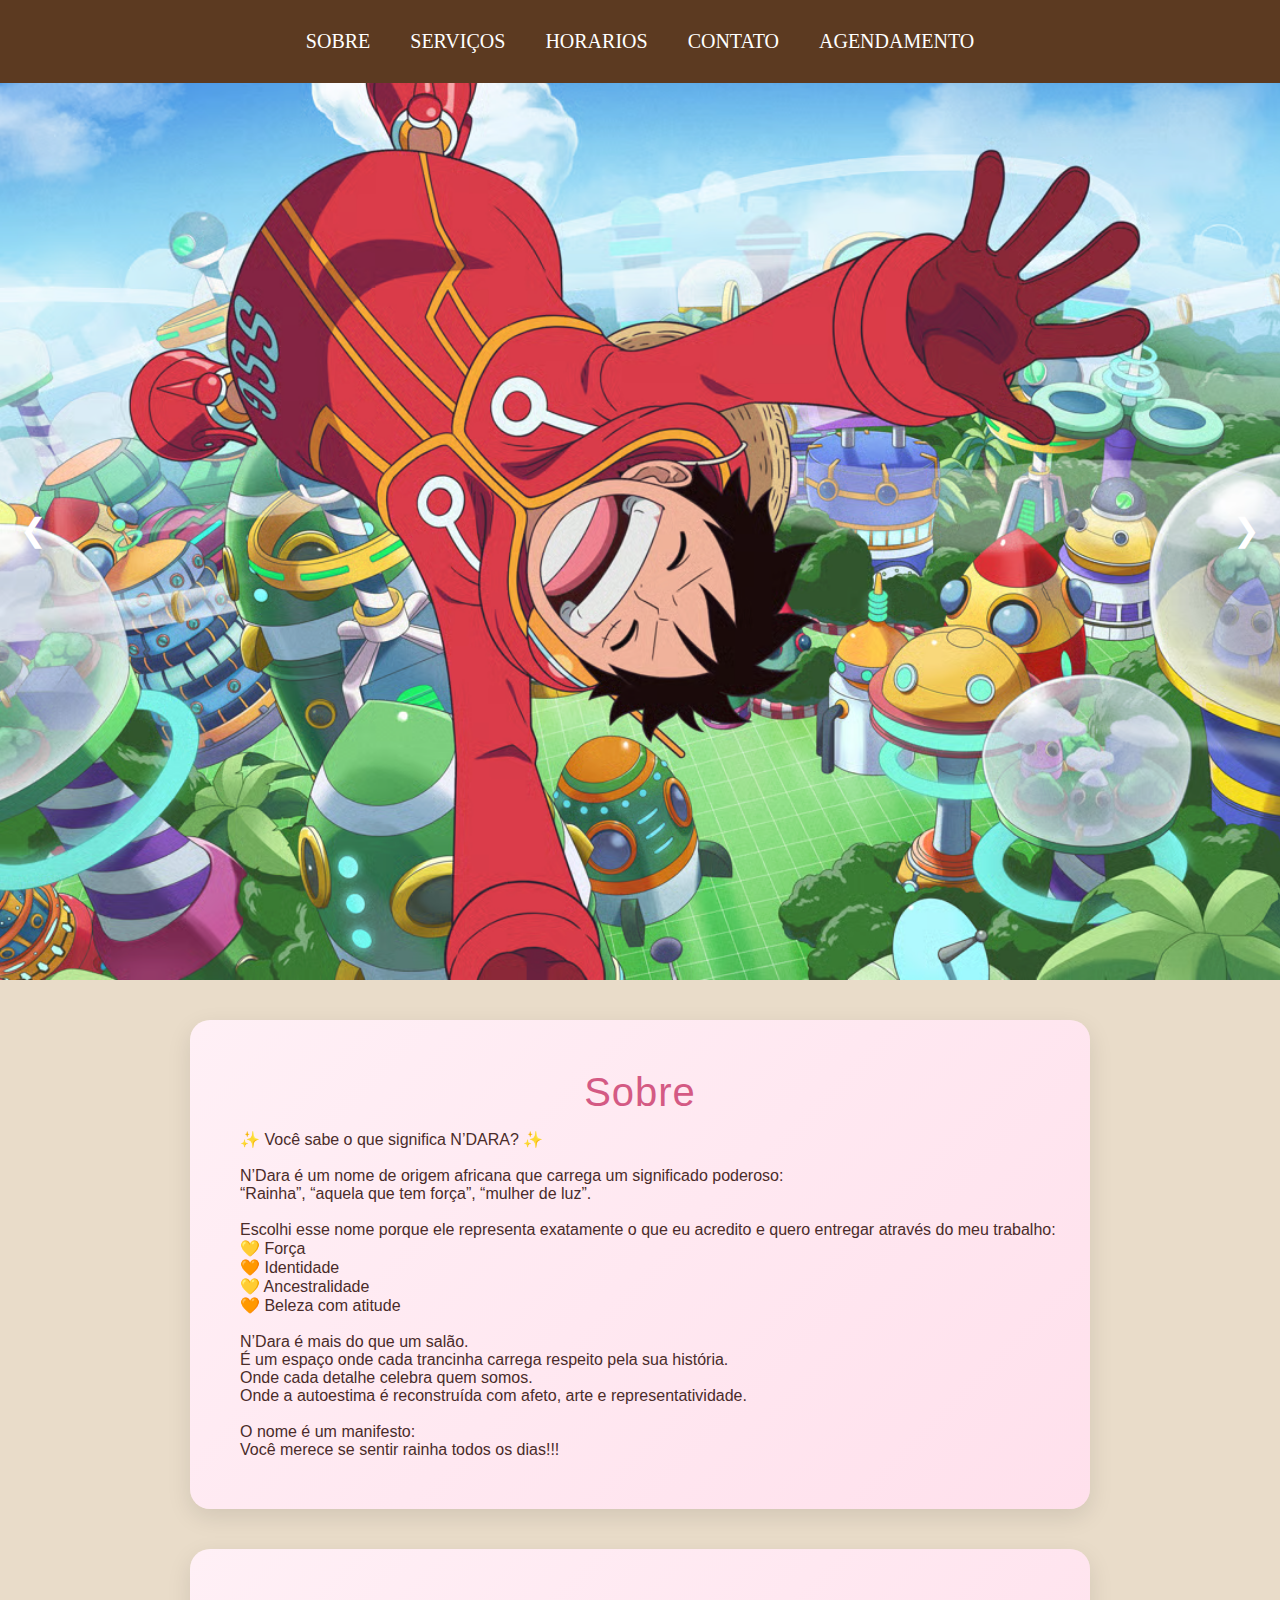
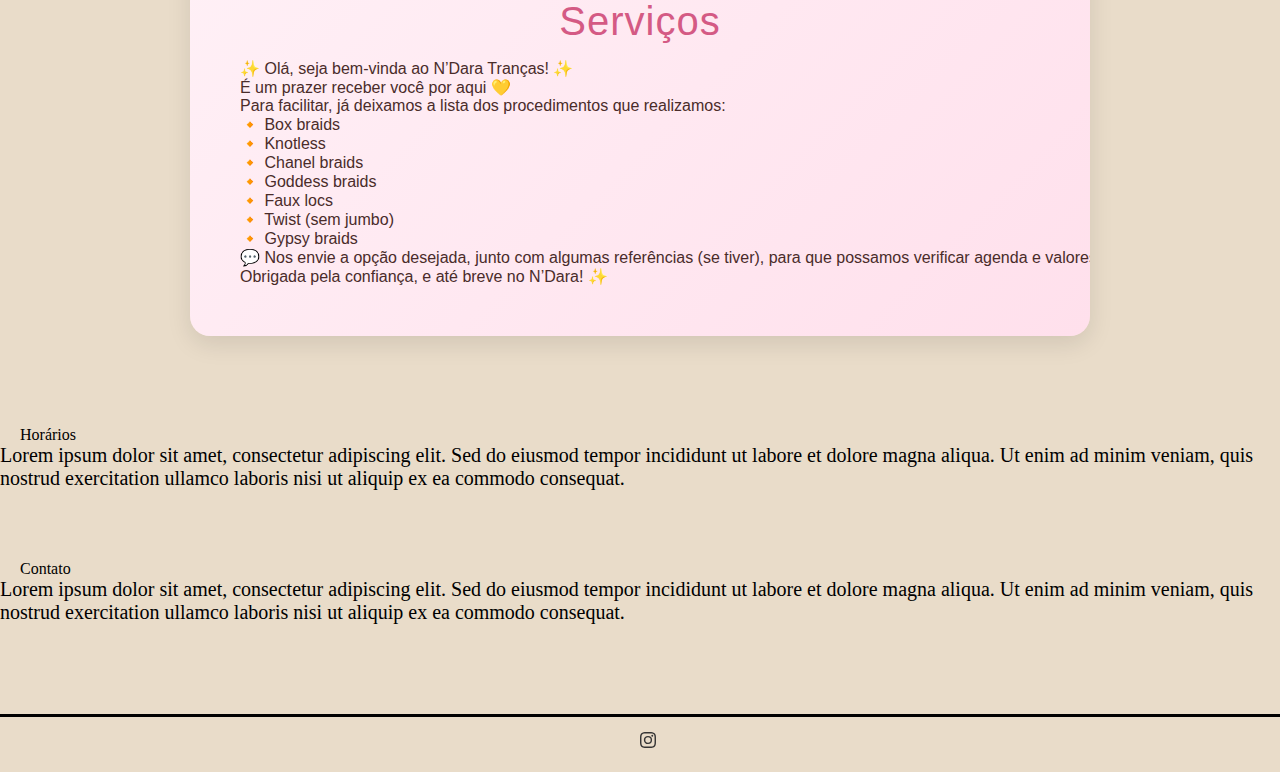
<file: index.html>
<!DOCTYPE html>
<html lang="pt-br">
<head>

    <meta name="viewport" content="width=device-width, initial-scale=1.0">
    <link rel="stylesheet" href="carrosel.css">
    <link rel="stylesheet" href="barra de navegação.css">
    <link rel="stylesheet" href="index.css">
    <link rel="icon" type="image/png" sizes="16x16" href="img/favicon-16x16.png">
    <title>N'Dara Tranças</title>
</head>
<body>
   
  <nav>
        <ul>
            <li> 
             <a class="opcoes" href="#Sobre">SOBRE</a>
            </li>
         <li> 
            <a class="opcoes" href="#Serviços">SERVIÇOS</a>
         </li>
         <li> 
            <a class="opcoes" href="#Horários">HORARIOS</a>
         </li>
         <LI>
            <a class="opcoes" href="#Contato">CONTATO</a>
         </li>
         <li>
            <a class="opcoes" href="agendamento.html">AGENDAMENTO</a>
         </li>
        </ul>
    </nav>

<div class="carousel">
  <img src="img/0nepiece.avif" class="slide active" alt="Imagem 1">
  <img src="img/anneshirley.avif" class="slide" alt="Imagem 2">
  <img src="img/catchmeattheballpark.avif" class="slide" alt="Imagem 3">
  <img src="img/teogonia.avif" class="slide" alt="Imagem 4">
  <img src="img/theanaware.avif" class="slide" alt="Imagem 5">
  <img src="img/thegorillago's.avif" class="slide" alt="Imagem 5">

  <button class="prev" onclick="mudarSlide(-1)">❮</button>
  <button class="next" onclick="mudarSlide(1)">❯</button>
</div>
<div class="progress-indicators">
</div>
<section class="estilizacao" id="Sobre">
   <h2>Sobre</h2>
      <pre>✨ Você sabe o que significa N’DARA? ✨

N’Dara é um nome de origem africana que carrega um significado poderoso:
“Rainha”, “aquela que tem força”, “mulher de luz”.

Escolhi esse nome porque ele representa exatamente o que eu acredito e quero entregar através do meu trabalho:
💛 Força
🧡 Identidade
💛 Ancestralidade
🧡 Beleza com atitude

N’Dara é mais do que um salão.
É um espaço onde cada trancinha carrega respeito pela sua história.
Onde cada detalhe celebra quem somos.
Onde a autoestima é reconstruída com afeto, arte e representatividade.

O nome é um manifesto:
Você merece se sentir rainha todos os dias!!!</pre>
</section>
<div class="titulos" id="Serviços">
<section class="estilizacao">
   <h2>Serviços</h2>
      <pre>✨ Olá, seja bem-vinda ao N’Dara Tranças! ✨
É um prazer receber você por aqui 💛
Para facilitar, já deixamos a lista dos procedimentos que realizamos:
🔸 Box braids
🔸 Knotless
🔸 Chanel braids
🔸 Goddess braids
🔸 Faux locs
🔸 Twist (sem jumbo)
🔸 Gypsy braids
💬 Nos envie a opção desejada, junto com algumas referências (se tiver), para que possamos verificar agenda e valores.
Obrigada pela confiança, e até breve no N’Dara! ✨</pre>
</div>
</section>
<div class="titulos" id="Horários">
   <h1>Horários</h1>
      <p>Lorem ipsum dolor sit amet, consectetur adipiscing elit. Sed do eiusmod tempor incididunt ut labore et dolore magna aliqua. Ut enim ad minim veniam, quis nostrud exercitation ullamco laboris nisi ut aliquip ex ea commodo consequat.</p>
</div>
<div class="titulos" id="Contato">
   <h1>Contato</h1>
      <p>Lorem ipsum dolor sit amet, consectetur adipiscing elit. Sed do eiusmod tempor incididunt ut labore et dolore magna aliqua. Ut enim ad minim veniam, quis nostrud exercitation ullamco laboris nisi ut aliquip ex ea commodo consequat.</p>
</div>
<script src="script.js"></script>
<footer>
    <a href="https://www.instagram.com/ndara.trancas?igsh=MWh2b3hpcnRieW55eQ==">    <svg xmlns="http://www.w3.org/2000/svg" width="16" height="16" fill="currentColor" class="bi bi-instagram" viewBox="0 0 16 16">
    <path d="M8 0C5.829 0 5.556.01 4.703.048 3.85.088 3.269.222 2.76.42a3.9 3.9 0 0 0-1.417.923A3.9 3.9 0 0 0 .42 2.76C.222 3.268.087 3.85.048 4.7.01 5.555 0 5.827 0 8.001c0 2.172.01 2.444.048 3.297.04.852.174 1.433.372 1.942.205.526.478.972.923 1.417.444.445.89.719 1.416.923.51.198 1.09.333 1.942.372C5.555 15.99 5.827 16 8 16s2.444-.01 3.298-.048c.851-.04 1.434-.174 1.943-.372a3.9 3.9 0 0 0 1.416-.923c.445-.445.718-.891.923-1.417.197-.509.332-1.09.372-1.942C15.99 10.445 16 10.173 16 8s-.01-2.445-.048-3.299c-.04-.851-.175-1.433-.372-1.941a3.9 3.9 0 0 0-.923-1.417A3.9 3.9 0 0 0 13.24.42c-.51-.198-1.092-.333-1.943-.372C10.443.01 10.172 0 7.998 0zm-.717 1.442h.718c2.136 0 2.389.007 3.232.046.78.035 1.204.166 1.486.275.373.145.64.319.92.599s.453.546.598.92c.11.281.24.705.275 1.485.039.843.047 1.096.047 3.231s-.008 2.389-.047 3.232c-.035.78-.166 1.203-.275 1.485a2.5 2.5 0 0 1-.599.919c-.28.28-.546.453-.92.598-.28.11-.704.24-1.485.276-.843.038-1.096.047-3.232.047s-2.39-.009-3.233-.047c-.78-.036-1.203-.166-1.485-.276a2.5 2.5 0 0 1-.92-.598 2.5 2.5 0 0 1-.6-.92c-.109-.281-.24-.705-.275-1.485-.038-.843-.046-1.096-.046-3.233s.008-2.388.046-3.231c.036-.78.166-1.204.276-1.486.145-.373.319-.64.599-.92s.546-.453.92-.598c.282-.11.705-.24 1.485-.276.738-.034 1.024-.044 2.515-.045zm4.988 1.328a.96.96 0 1 0 0 1.92.96.96 0 0 0 0-1.92m-4.27 1.122a4.109 4.109 0 1 0 0 8.217 4.109 4.109 0 0 0 0-8.217m0 1.441a2.667 2.667 0 1 1 0 5.334 2.667 2.667 0 0 1 0-5.334"/>
    </svg></a>
</footer>
</body>
</html>
</file>
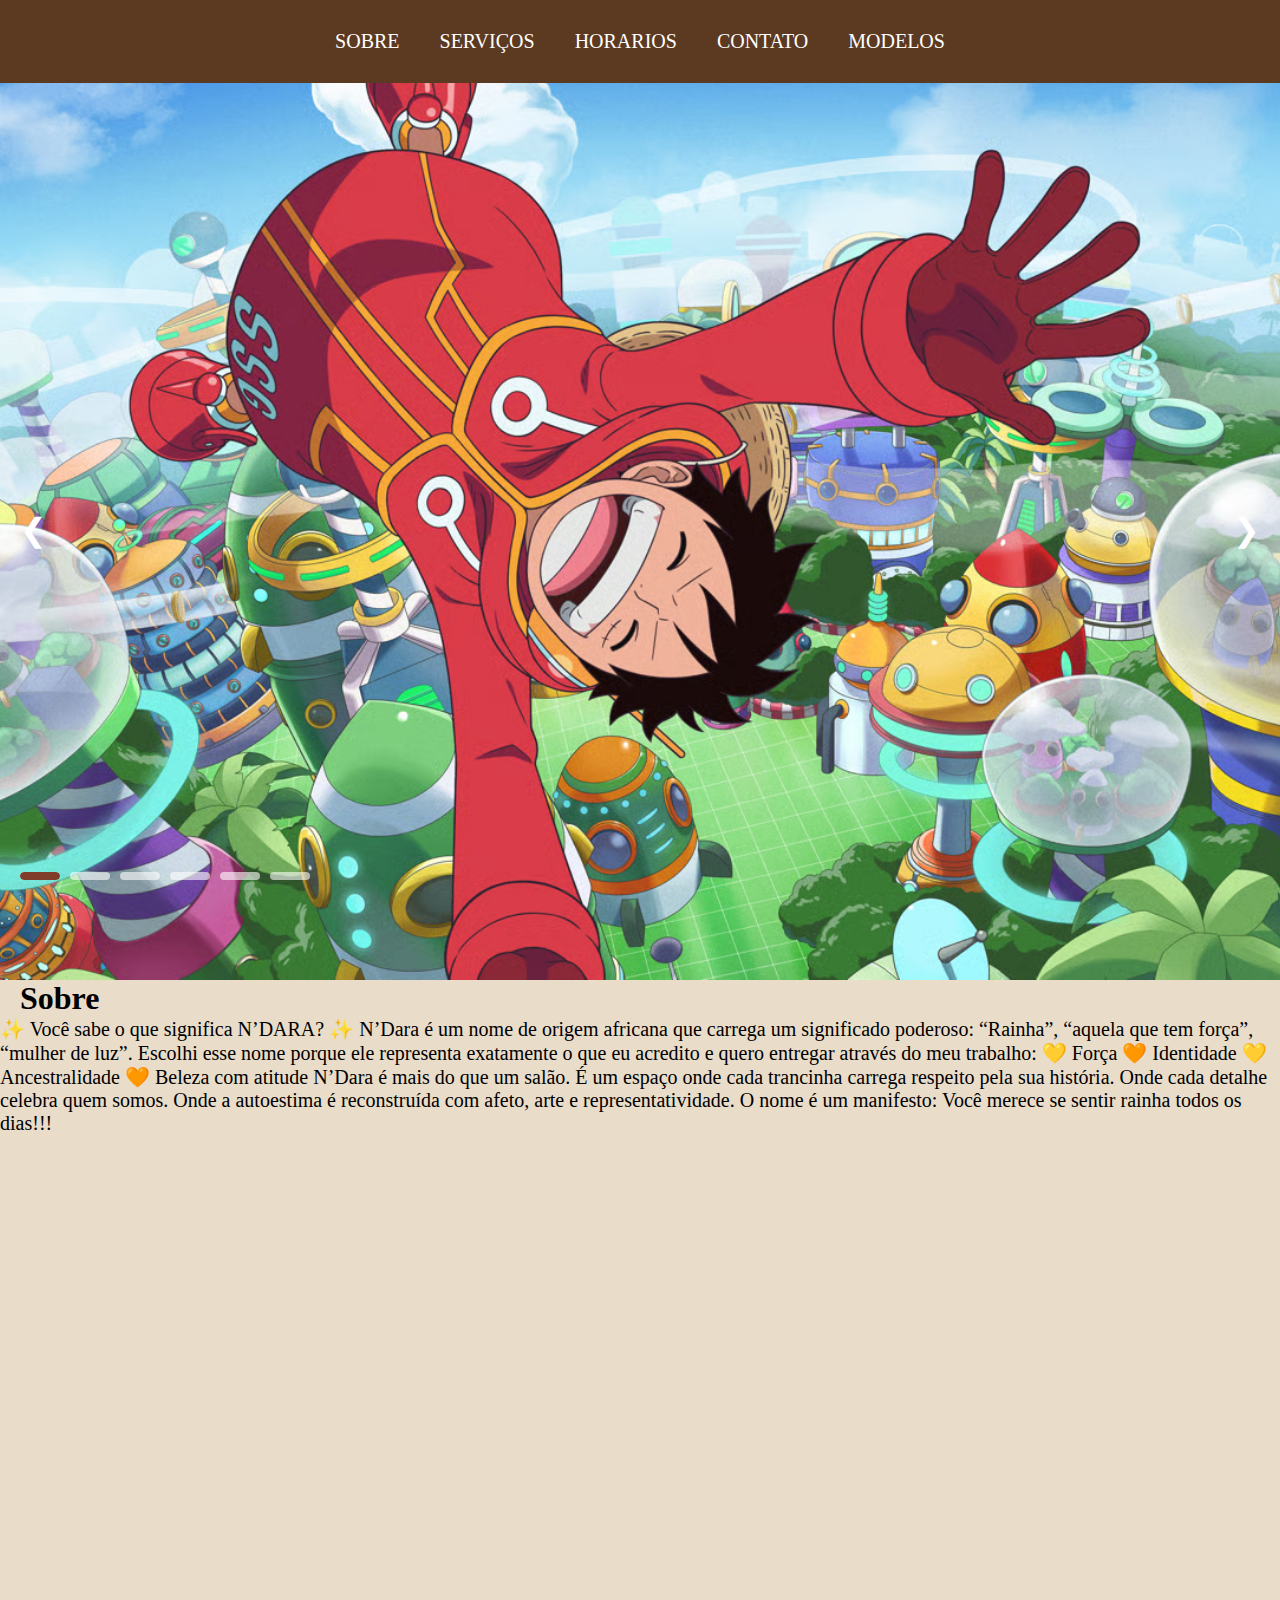
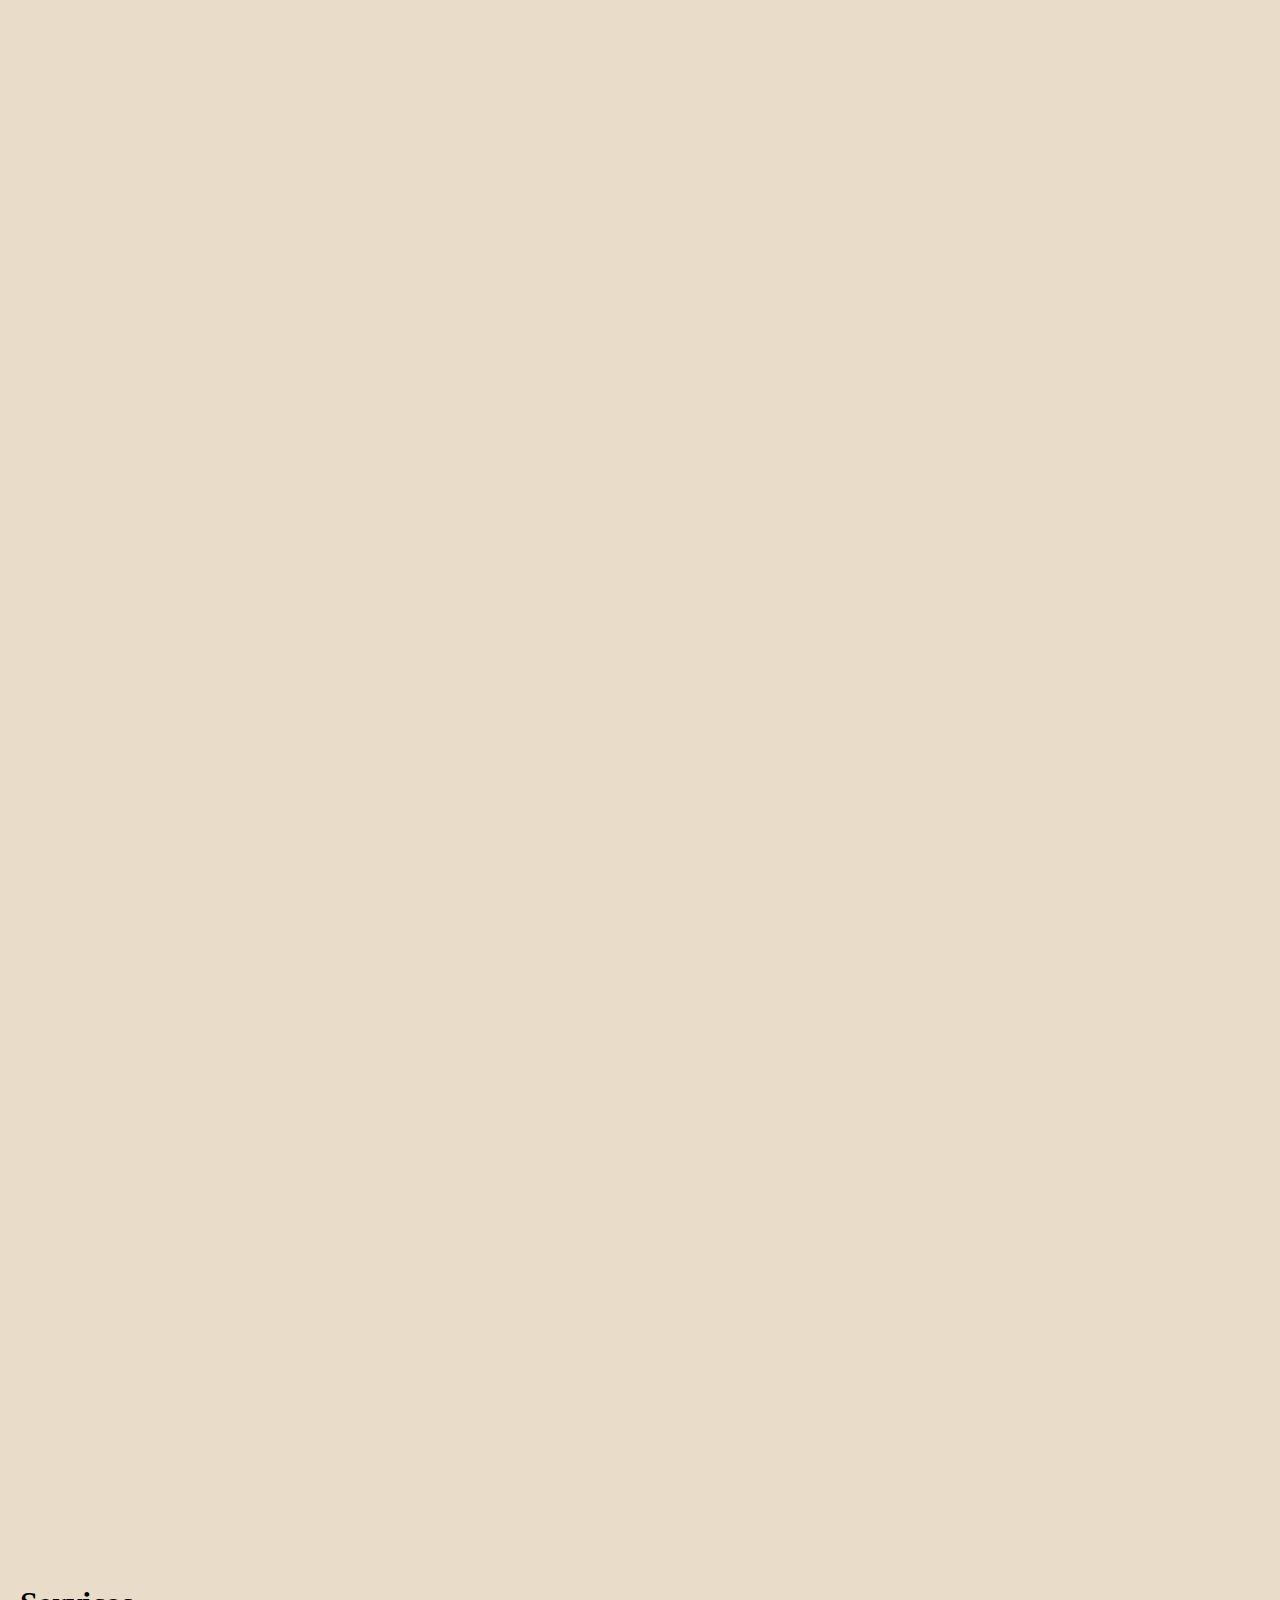
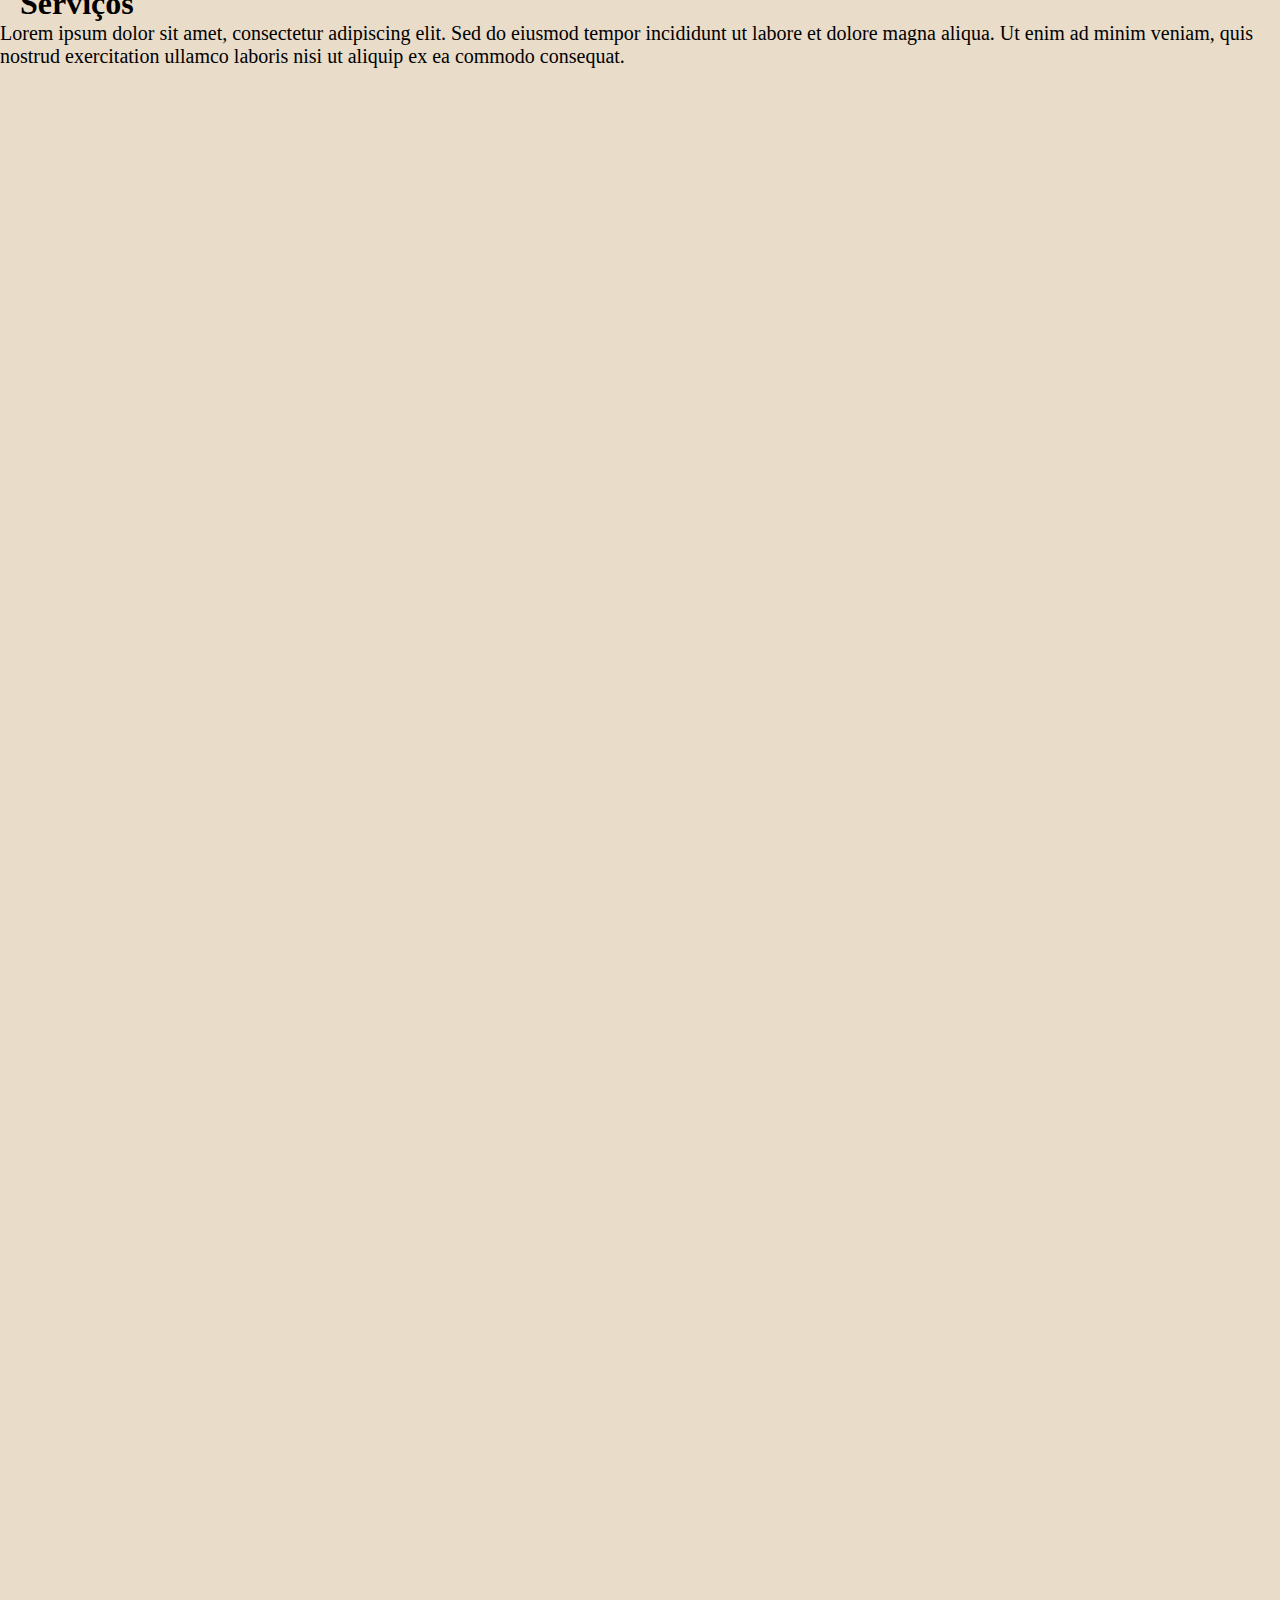
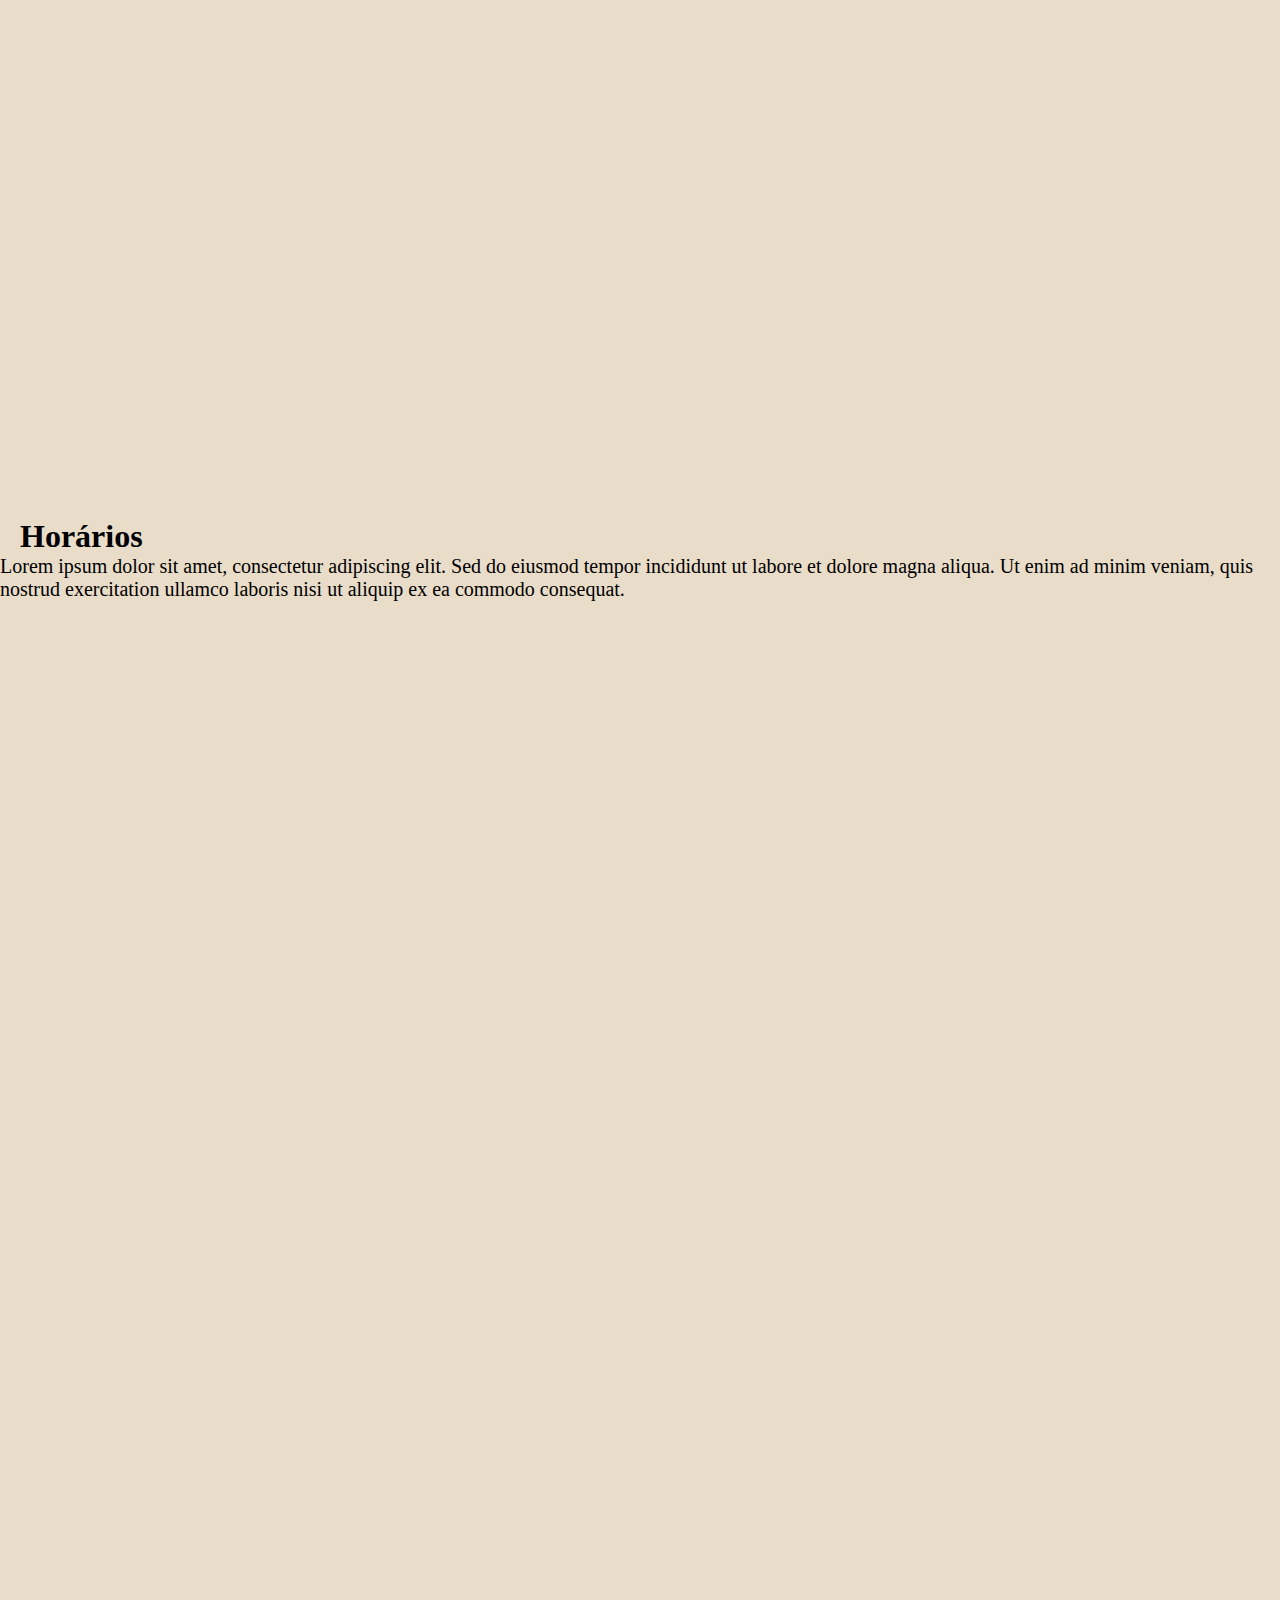
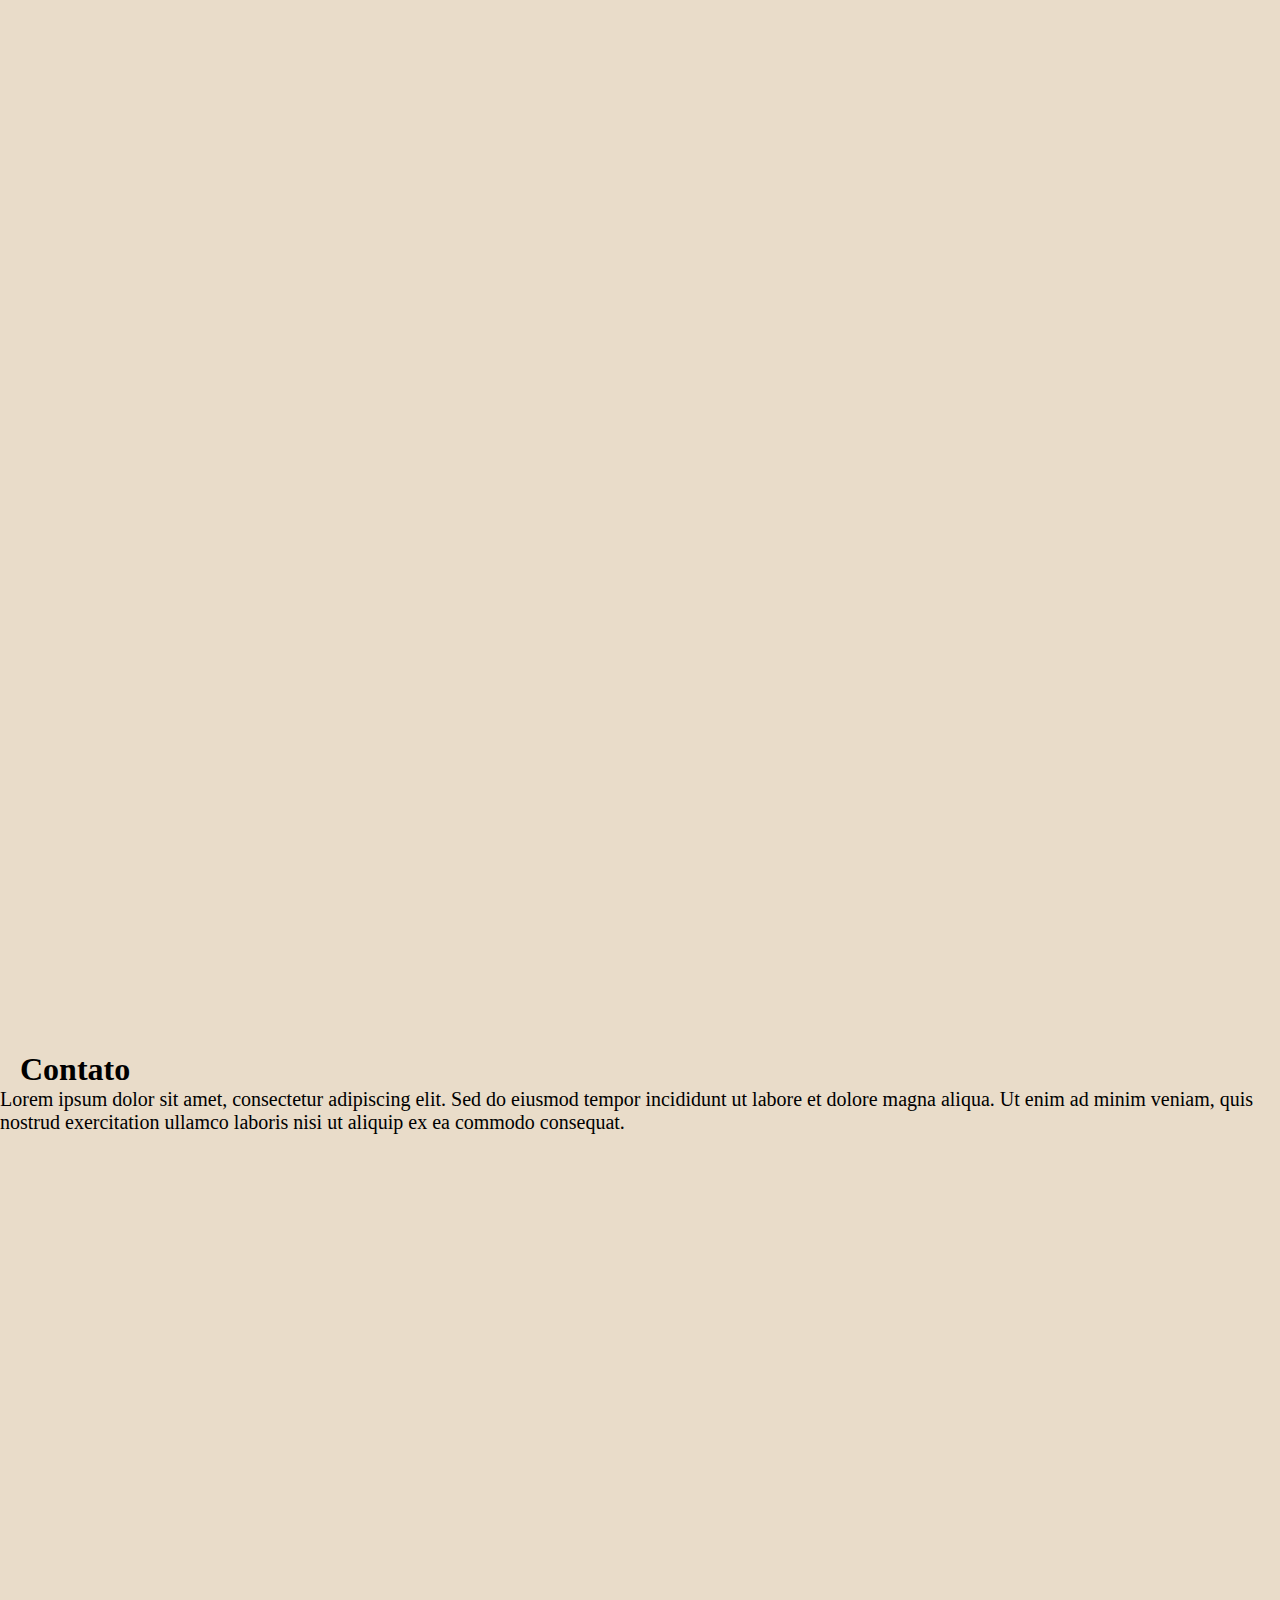
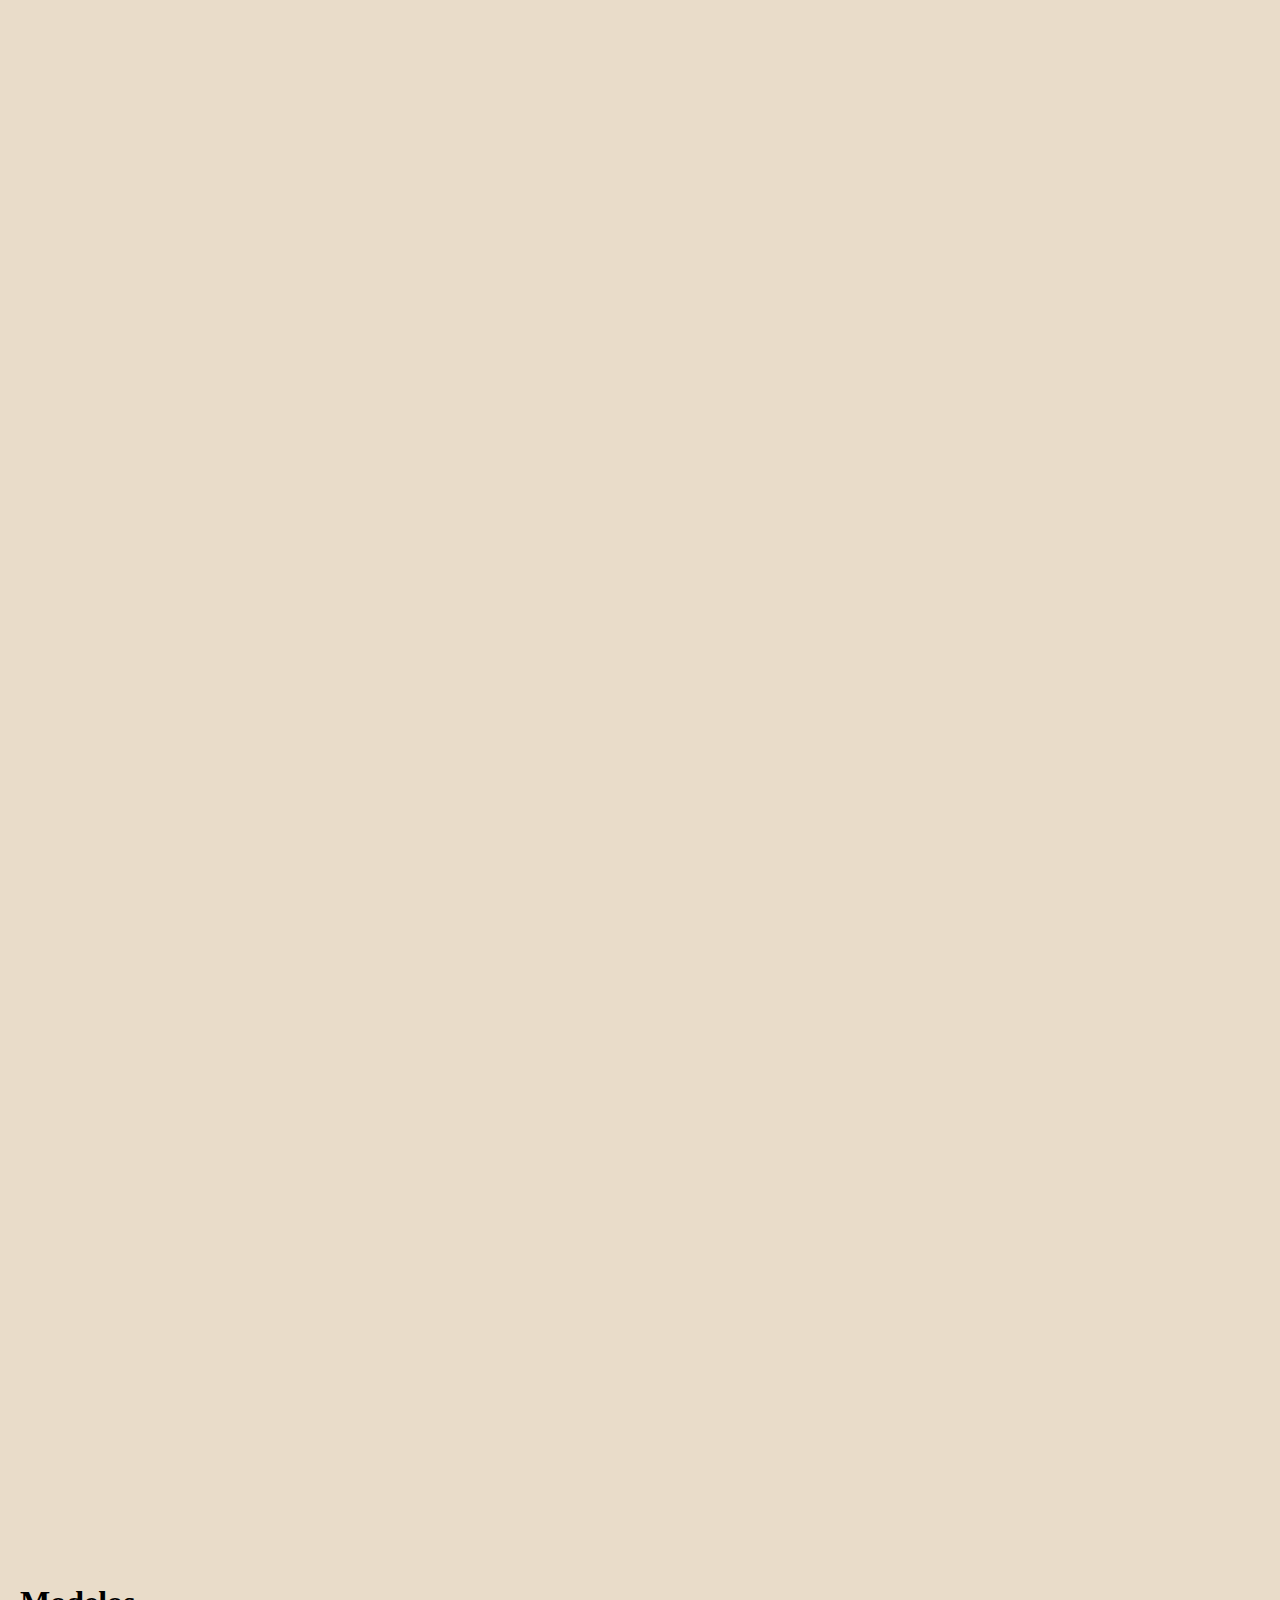
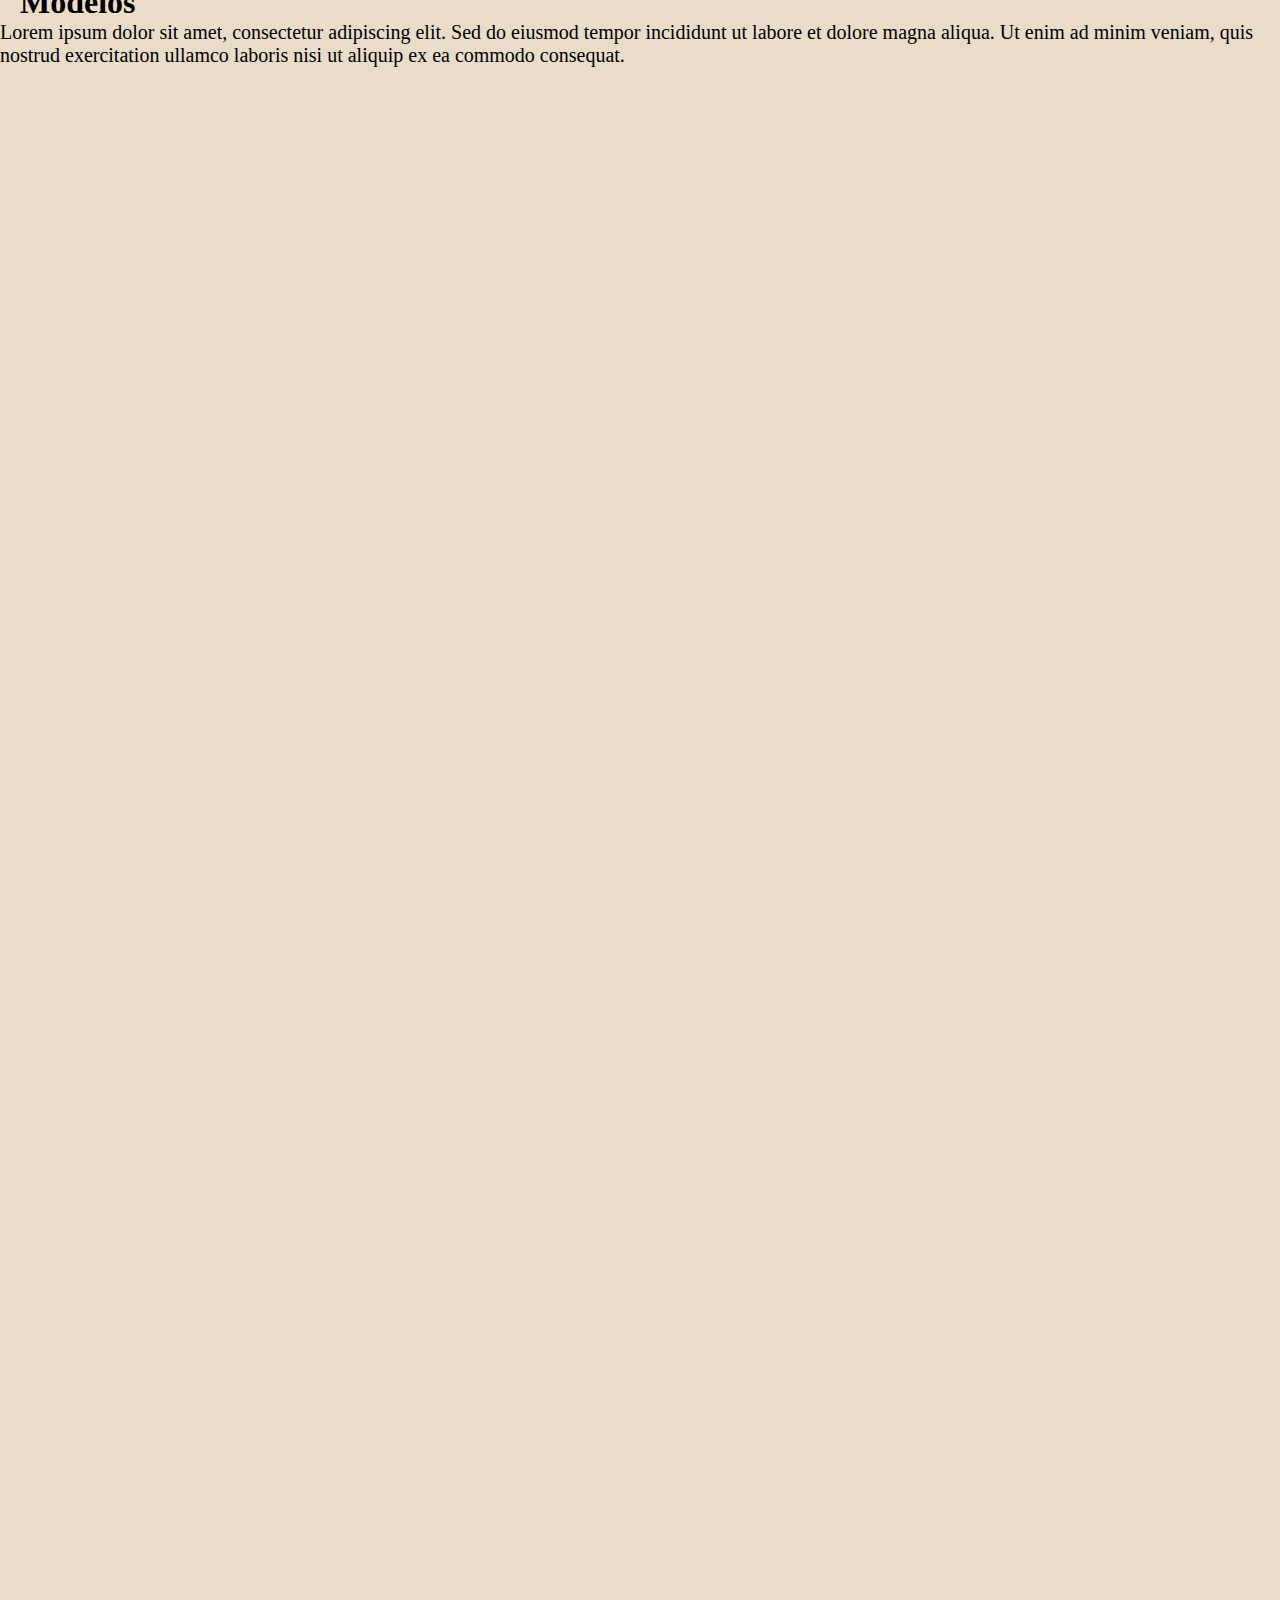
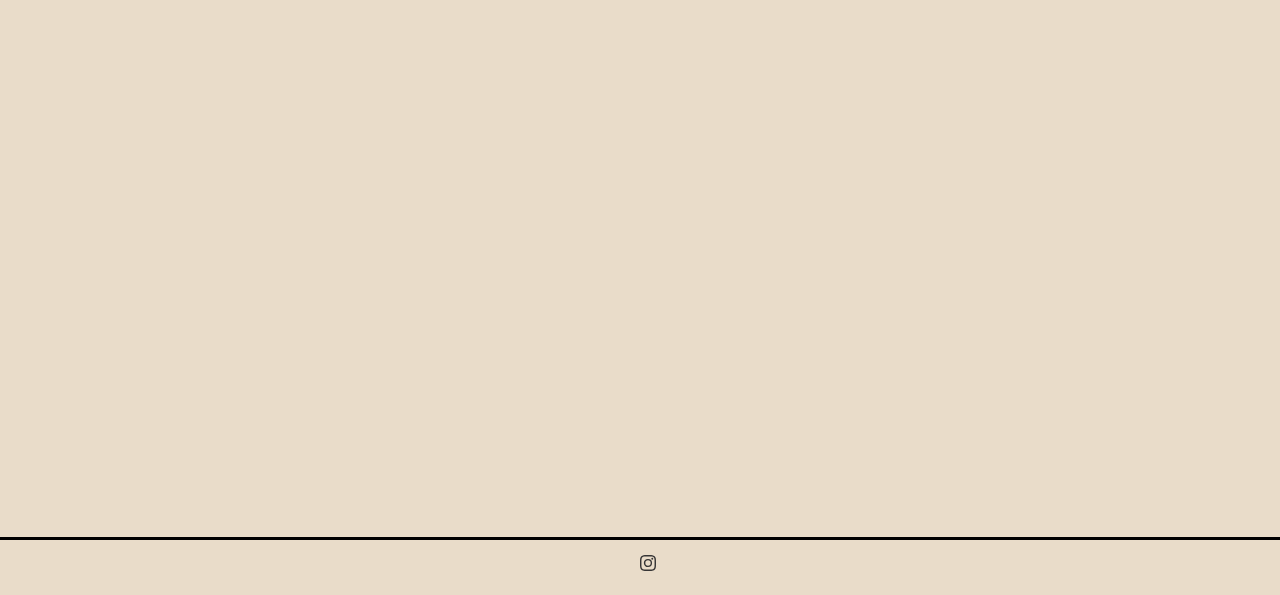
<file: OneDrive/Área de Trabalho/Projeto DUO/index.html>
<!DOCTYPE html>
<html lang="pt-br">
<head>
    <meta charset="UTF-8">
    <meta name="viewport" content="width=device-width, initial-scale=1.0">
    <link rel="stylesheet" href="carrosel.css">
    <link rel="stylesheet" href="barra de navegação.css">
    <link rel="stylesheet" href="index.css">
    <link rel="icon" type="image/png" sizes="16x16" href="img/favicon-16x16.png">
    <title>N'Dara Tranças</title>
</head>
<body>
  <nav>
        <ul>
            <li> 
             <a class="opcoes" href="#Sobre">SOBRE</a>
            </li>
         <li> 
            <a class="opcoes" href="#Serviços">SERVIÇOS</a>
         </li>
         <LI> 
            <a class="opcoes" href="#Horários">HORARIOS</a>
         </LI>
         <LI>
            <a class="opcoes" href="#Contato">CONTATO</a>
         </LI>
         <LI>
            <a class="opcoes" href="#Modelos">MODELOS</a>
         </LI>
        </ul>
    </nav>

<div class="carousel">
  <img src="img/0nepiece.avif" class="slide active" alt="Imagem 1">
  <img src="img/anneshirley.avif" class="slide" alt="Imagem 2">
  <img src="img/catchmeattheballpark.avif" class="slide" alt="Imagem 3">
  <img src="img/imagem_banner_1_completa.jpg" class="slide" alt="Imagem 4">
  <img src="img/imagem_banner_2_completa.jpg" class="slide" alt="Imagem 5">
  <img src="img/thegorillago's.avif" class="slide" alt="Imagem 5">
  
  <button class="prev" onclick="mudarSlide(-1)">❮</button>
  <button class="next" onclick="mudarSlide(1)">❯</button>
</div>
<div class="progress-indicators">
    <!-- Os quadrados vão ser gerados dinamicamente pelo JS -->
</div>
<div class="titulos" id="Sobre">
   <h1>Sobre</h1>
      <p>✨ Você sabe o que significa N’DARA? ✨

N’Dara é um nome de origem africana que carrega um significado poderoso:
“Rainha”, “aquela que tem força”, “mulher de luz”.

Escolhi esse nome porque ele representa exatamente o que eu acredito e quero entregar através do meu trabalho:
💛 Força
🧡 Identidade
💛 Ancestralidade
🧡 Beleza com atitude

N’Dara é mais do que um salão.
É um espaço onde cada trancinha carrega respeito pela sua história.
Onde cada detalhe celebra quem somos.
Onde a autoestima é reconstruída com afeto, arte e representatividade.

O nome é um manifesto:
Você merece se sentir rainha todos os dias!!!</p>
</div>
<div class="titulos" id="Serviços">
   <h1>Serviços</h1>
      <p>Lorem ipsum dolor sit amet, consectetur adipiscing elit. Sed do eiusmod tempor incididunt ut labore et dolore magna aliqua. Ut enim ad minim veniam, quis nostrud exercitation ullamco laboris nisi ut aliquip ex ea commodo consequat.</p>
</div>
<div class="titulos" id="Horários">
   <h1>Horários</h1>
      <p>Lorem ipsum dolor sit amet, consectetur adipiscing elit. Sed do eiusmod tempor incididunt ut labore et dolore magna aliqua. Ut enim ad minim veniam, quis nostrud exercitation ullamco laboris nisi ut aliquip ex ea commodo consequat.</p>
</div>
<div class="titulos" id="Contato">
   <h1>Contato</h1>
      <p>Lorem ipsum dolor sit amet, consectetur adipiscing elit. Sed do eiusmod tempor incididunt ut labore et dolore magna aliqua. Ut enim ad minim veniam, quis nostrud exercitation ullamco laboris nisi ut aliquip ex ea commodo consequat.</p>
</div>
<div class="titulos" id="Modelos">
   <h1>Modelos</h1>
      <p>Lorem ipsum dolor sit amet, consectetur adipiscing elit. Sed do eiusmod tempor incididunt ut labore et dolore magna aliqua. Ut enim ad minim veniam, quis nostrud exercitation ullamco laboris nisi ut aliquip ex ea commodo consequat.</p>
</div>
<script src="script.js"></script>
<footer>
    <a href="https://www.instagram.com/ndara.trancas?igsh=MWh2b3hpcnRieW55eQ==">    <svg xmlns="http://www.w3.org/2000/svg" width="16" height="16" fill="currentColor" class="bi bi-instagram" viewBox="0 0 16 16">
    <path d="M8 0C5.829 0 5.556.01 4.703.048 3.85.088 3.269.222 2.76.42a3.9 3.9 0 0 0-1.417.923A3.9 3.9 0 0 0 .42 2.76C.222 3.268.087 3.85.048 4.7.01 5.555 0 5.827 0 8.001c0 2.172.01 2.444.048 3.297.04.852.174 1.433.372 1.942.205.526.478.972.923 1.417.444.445.89.719 1.416.923.51.198 1.09.333 1.942.372C5.555 15.99 5.827 16 8 16s2.444-.01 3.298-.048c.851-.04 1.434-.174 1.943-.372a3.9 3.9 0 0 0 1.416-.923c.445-.445.718-.891.923-1.417.197-.509.332-1.09.372-1.942C15.99 10.445 16 10.173 16 8s-.01-2.445-.048-3.299c-.04-.851-.175-1.433-.372-1.941a3.9 3.9 0 0 0-.923-1.417A3.9 3.9 0 0 0 13.24.42c-.51-.198-1.092-.333-1.943-.372C10.443.01 10.172 0 7.998 0zm-.717 1.442h.718c2.136 0 2.389.007 3.232.046.78.035 1.204.166 1.486.275.373.145.64.319.92.599s.453.546.598.92c.11.281.24.705.275 1.485.039.843.047 1.096.047 3.231s-.008 2.389-.047 3.232c-.035.78-.166 1.203-.275 1.485a2.5 2.5 0 0 1-.599.919c-.28.28-.546.453-.92.598-.28.11-.704.24-1.485.276-.843.038-1.096.047-3.232.047s-2.39-.009-3.233-.047c-.78-.036-1.203-.166-1.485-.276a2.5 2.5 0 0 1-.92-.598 2.5 2.5 0 0 1-.6-.92c-.109-.281-.24-.705-.275-1.485-.038-.843-.046-1.096-.046-3.233s.008-2.388.046-3.231c.036-.78.166-1.204.276-1.486.145-.373.319-.64.599-.92s.546-.453.92-.598c.282-.11.705-.24 1.485-.276.738-.034 1.024-.044 2.515-.045zm4.988 1.328a.96.96 0 1 0 0 1.92.96.96 0 0 0 0-1.92m-4.27 1.122a4.109 4.109 0 1 0 0 8.217 4.109 4.109 0 0 0 0-8.217m0 1.441a2.667 2.667 0 1 1 0 5.334 2.667 2.667 0 0 1 0-5.334"/>
    </svg></a>
</footer>
</body>
</html>
</file>
<file: carrosel.css>
html, body, div, span, applet, object, iframe,
h1, h2, h3, h4, h5, h6, p, blockquote, pre,
a, abbr, acronym, address, big, cite, code,
del, dfn, em, img, ins, kbd, q, s, samp,
small, strike, strong, sub, sup, tt, var,
b, u, i, center,
dl, dt, dd, ol, ul, li,
fieldset, form, label, legend,
table, caption, tbody, tfoot, thead, tr, th, td,
article, aside, canvas, details, embed, 
figure, figcaption, footer, header, hgroup, 
menu, nav, output, ruby, section, summary,
time, mark, audio, video {
	margin: 0;
	padding: 0;
	border: 0;
	font-size: 100%;
	font: inherit;
	vertical-align: baseline;
}

* {
  margin: 0;
  padding: 0;
  box-sizing: border-box;
}

body {
  font-family: sans-serif;
}

.carousel {
  position: relative;
  width: 100%;
  height: 100vh;       /* altura total da tela */
  overflow: hidden;
}

.slide {
  position: absolute;
  width: 100%;
  height: 100%;
  object-fit: cover;         /* Preenche sem deformar */
  object-position: center;   /* Centraliza a imagem */
  opacity: 0;
  transition: opacity 0.5s ease-in-out;
}

.slide.active {
  opacity: 1;
  z-index: 1;
}
button.prev,
button.next {
  position: absolute;
  top: 50%;
  transform: translateY(-50%);
  background: none;
  border: none;
  color: white;
  font-size: 2rem;
  padding: 10px;
  cursor: pointer;
  z-index: 2;
}

button.prev {
  left: 10px;
}

button.next {
  right: 10px;
}
</file>
<file: barra de navegação.css>
html, body, div, span, applet, object, iframe,
 p, blockquote, pre,
a, abbr, acronym, address, big, cite, code,
del, dfn, em, img, ins, kbd, q, s, samp,
small, strike, strong, sub, sup, tt, var,
b, u, i, center,
dl, dt, dd, ol, ul, li,
fieldset, form, label, legend,
table, caption, tbody, tfoot, thead, tr, th, td,
article, aside, canvas, details, embed, 
figure, figcaption, footer, header, hgroup, 
menu, nav, output, ruby, section, summary,
time, mark, audio, video {
	margin: 0;
	padding: 0;
	border: 0;
	font-size: 100%;
	font: inherit;
	vertical-align: baseline;
}
  body { 
    background-color: #e9dcc9;
    padding-top: 80px;
  }
  nav {
     display: flex;
    justify-content: space-around;
    align-items: center;
    background-color: #5c3a21;
    padding: 25px;
    position: fixed;
    top: 0; 
    left: 0;
    width: 100%; 
    z-index: 999;
    
   }

   nav ul {
     display: flex;
     list-style: none; 
     padding: 5px;
     margin: 0;
   }

   nav ul li .opcoes {
     color: rgb(255, 255, 255);
     text-decoration: none;
     padding: 10px 20px;
     font-size: 20px;
   }

   .opcoes:hover {
    background: #803e2a;
    padding: 30px 10px;
    transition: 1s ;
    color: #f4c542;
    border-bottom: 10px groove white;
   }

 li {
    border-bottom: 10px ;

   }
</file>
<file: index.css>
footer{
    border-top: solid black;
    margin-top: 20px;
    margin-bottom: 20px;
    padding-top: 15px;
    padding-left: 50%;
}

footer a{
    color: rgb(54, 53, 53)
}

p{
    padding-bottom: 20px;
    font-size: 20px;
}

h1{
    padding-left: 20px;
}

.titulos{
    padding-bottom: 50px;
}

html {
  scroll-padding-top: 80px; /* Evita que a barra fixe esconda títulos */
  background-color: #e9dcc9;
}

body { 
  padding-top: 80px;
}

/* Espaçamento normal nos parágrafos */
p {
  padding-bottom: 20px;
  font-size: 20px;
}

/* Estilo da seção Sobre */
.estilizacao{
  font-family: "Caveat", cursive;
  position: relative;
  background: linear-gradient(135deg, #fff0f6, #ffe0ec, #fff7e6);
  padding: 50px;
  border-radius: 20px;
  box-shadow: 0 8px 25px rgba(0, 0, 0, 0.1);
  font-family: 'Poppins', sans-serif;
  color: #4a2c2a;
  max-width: 900px;
  margin: 40px auto;
  overflow: hidden;
  background-size: 200% 200%;
  transition: background-position 1s ease;
}

.estilizacao:hover {
  background-position: right center;
}

.estilizacao h2 {
  font-size: 2.5rem;
  margin-bottom: 15px;
  color: #d45a84;
  text-align: center;
  letter-spacing: 1px;
}

.estilizacao p {
  font-size: 1.1rem;
  line-height: 1.7;
  text-align: center;
  color: #5a3a2e;
}

.estilizacao::after {
  content: "";
  position: absolute;
  top: 0; left: -75%;
  width: 50%; height: 100%;
  background: linear-gradient(
    120deg, 
    transparent, 
    rgba(255,255,255,0.4), 
    transparent
  );
  transform: skewX(-25deg);
  transition: 0.7s;
}

.estilizacao:hover::after {
  left: 125%;
}
</file>
<file: OneDrive/Área de Trabalho/Projeto DUO/carrosel.css>
html, body, div, span, applet, object, iframe,
 p, blockquote, pre,
a, abbr, acronym, address, big, cite, code,
del, dfn, em, img, ins, kbd, q, s, samp,
small, strike, strong, sub, sup, tt, var,
b, u, i, center,
dl, dt, dd, ol, ul, li,
fieldset, form, label, legend,
table, caption, tbody, tfoot, thead, tr, th, td,
article, aside, canvas, details, embed, 
figure, figcaption, footer, header, hgroup, 
menu, nav, output, ruby, section, summary,
time, mark, audio, video {
	margin: 0;
	padding: 0;
	border: 0;
	font-size: 100%;
	font: inherit;
	vertical-align: baseline;
}

* {
  margin: 0;
  padding: 0;
  box-sizing: border-box;
}

body {
  font-family: sans-serif;
}

.carousel {
  position: relative;
  width: 100%;
  height: 100vh;       /* altura total da tela */
  overflow: hidden;
}

.slide {
  position: absolute;
  width: 100%;
  height: 100%;
  object-fit: cover;         /* Preenche sem deformar */
  object-position: center;   /* Centraliza a imagem */
  opacity: 0;
  transition: opacity 0.5s ease-in-out;
}

.slide.active {
  opacity: 1;
  z-index: 1;
}
button.prev,
button.next {
  position: absolute;
  top: 50%;
  transform: translateY(-50%);
  background: none;
  border: none;
  color: white;
  font-size: 2rem;
  padding: 10px;
  cursor: pointer;
  z-index: 2;
}

button.prev {
  left: 10px;
}

button.next {
  right: 10px;
}

.progress-indicators {
  position: absolute;
  bottom: 20px;
  left: 20px;
  display: flex;
  gap: 10px;
  z-index: 3;
}

.progress-indicator {
  width: 40px;
  height: 8px;
  background: rgba(255, 255, 255, 0.6); /* branco com 40% de opacidade */
  border-radius: 4px;
  overflow: hidden;
  position: relative;
}

.progress-fill {
  position: absolute;
  left: 0;
  top: 0;
  height: 100%;
  width: 0%;
  background: #803e2a;
  border-radius: 4px;
  transition: width linear;
}
</file>
<file: OneDrive/Área de Trabalho/Projeto DUO/barra de navegação.css>
html, body, div, span, applet, object, iframe,
 p, blockquote, pre,
a, abbr, acronym, address, big, cite, code,
del, dfn, em, img, ins, kbd, q, s, samp,
small, strike, strong, sub, sup, tt, var,
b, u, i, center,
dl, dt, dd, ol, ul, li,
fieldset, form, label, legend,
table, caption, tbody, tfoot, thead, tr, th, td,
article, aside, canvas, details, embed, 
figure, figcaption, footer, header, hgroup, 
menu, nav, output, ruby, section, summary,
time, mark, audio, video {
	margin: 0;
	padding: 0;
	border: 0;
	font-size: 100%;
	font: inherit;
	vertical-align: baseline;
}
  body { 
    background-color: #e9dcc9;
    padding-top: 80px;
  }
  nav {
     display: flex;
    justify-content: space-around;
    align-items: center;
    background-color: #5c3a21;
    padding: 25px;
    position: fixed;
    top: 0; 
    left: 0;
    width: 100%; 
    z-index: 999;
    
   }

   nav ul {
     display: flex;
     list-style: none; 
     padding: 5px;
     margin: 0;
   }

   nav ul li .opcoes {
     color: rgb(255, 255, 255);
     text-decoration: none;
     padding: 10px 20px;
     font-size: 20px;
   }

   .opcoes:hover {
    background: #803e2a;
    padding: 30px 10px;
    transition: 1s ;
    color: #f4c542;
    border-bottom: 10px groove white;
   }

 li {
    border-bottom: 10px ;

   }
</file>
<file: OneDrive/Área de Trabalho/Projeto DUO/index.css>
footer{
    border-top: solid black;
    margin-top: 20px;
    margin-bottom: 20px;
    padding-top: 15px;
    padding-left: 50%;
}

footer a{
    color: rgb(54, 53, 53)
}

p{
    padding-bottom: 2000px;
    font-size: 20px;
}

h1{
    padding-left: 20px;
}

.titulos{
    padding-bottom: 50px;
}
</file>
